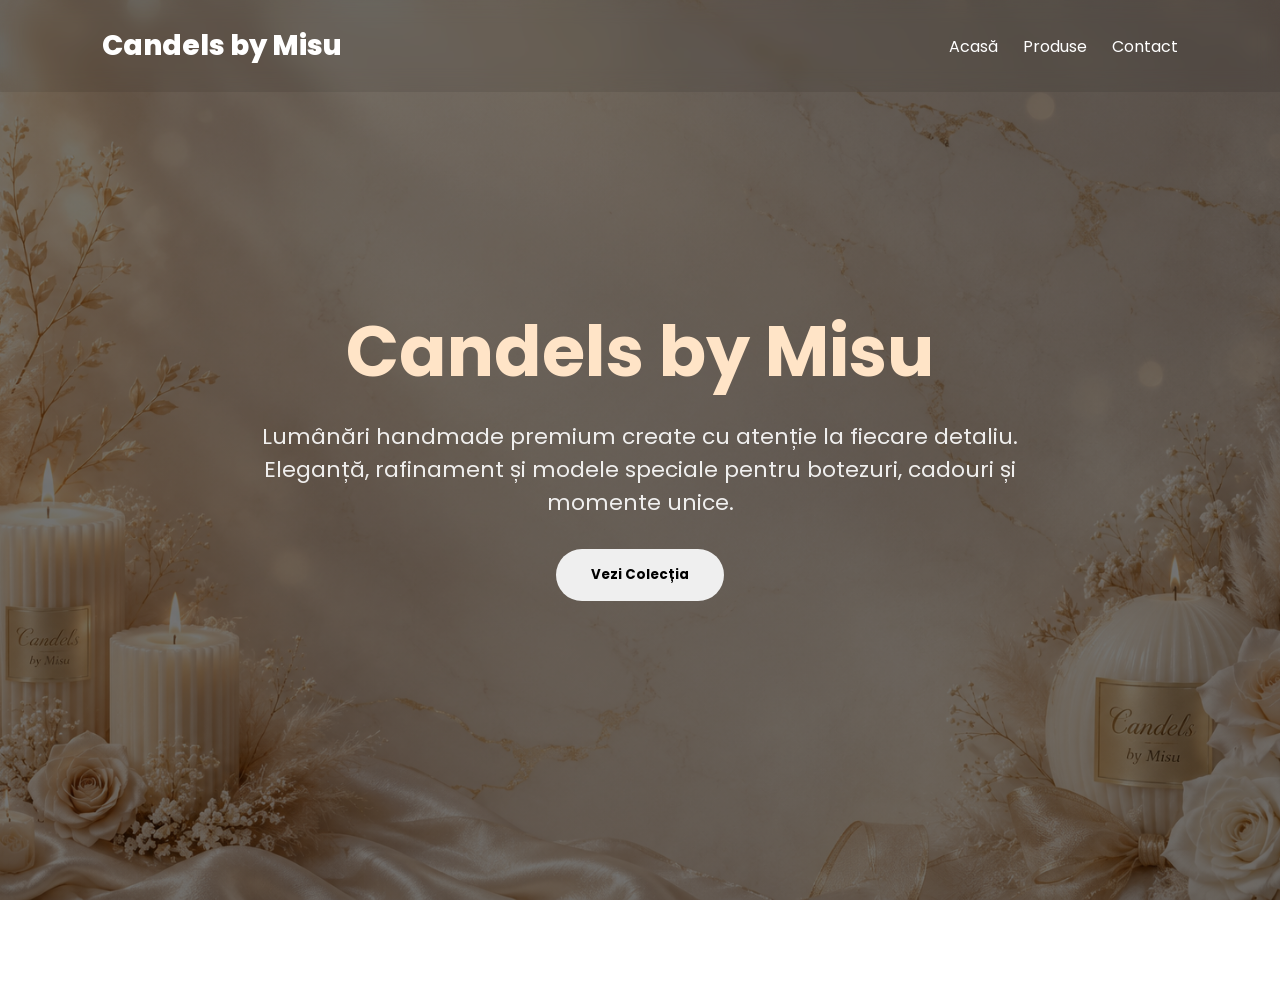
<file: index.html>
<head>

    <meta charset="UTF-8">

    <meta name="viewport" content="width=device-width, initial-scale=1.0">

    <title>Candels by Misu</title>

    <link rel="icon" type="image/png" href="logo.png">

    <link rel="stylesheet" href="style.css">

</head>

<body>

<header>

    <div class="logo">
        Candels by Misu
    </div>

    <nav>

        <a href="index.html">
            Acasă
        </a>

        <a href="produse.html">
            Produse
        </a>

        <a href="contact.html">
            Contact
        </a>

    </nav>

</header>

<section class="hero">

    <div class="hero-content">

        <h1>
            Candels by Misu
        </h1>

        <p>
            Lumânări handmade premium create cu atenție la fiecare detaliu.
            Eleganță, rafinament și modele speciale pentru botezuri, cadouri și momente unice.
        </p>

        <a href="produse.html">

            <button class="btn">
                Vezi Colecția
            </button>

        </a>

    </div>

</section>

<footer>
    © 2026 Candels by Misu
</footer>

</body>
</file>
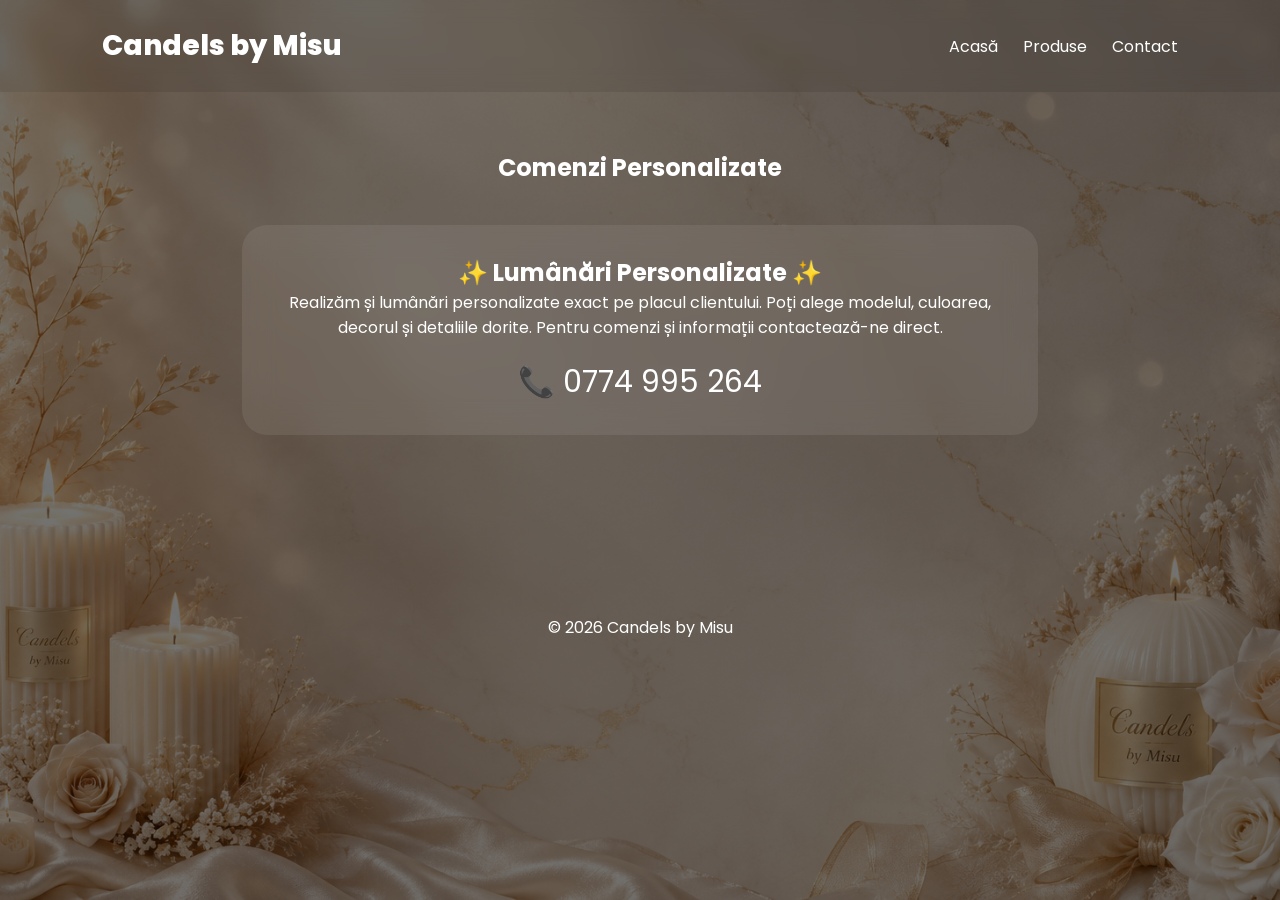
<file: contact.html>
<head>

    <meta charset="UTF-8">

    <meta name="viewport" content="width=device-width, initial-scale=1.0">

    <title>Contact | Candels by Misu</title>

    <link rel="icon" type="image/png" href="logo.png">

    <link rel="stylesheet" href="style.css">

</head>

<body>

<header>

    <div class="logo">
        Candels by Misu
    </div>

    <nav>

        <a href="index.html">
            Acasă
        </a>

        <a href="produse.html">
            Produse
        </a>

        <a href="contact.html">
            Contact
        </a>

    </nav>

</header>

<section class="contact">

    <h1>
        Comenzi Personalizate
    </h1>

    <div class="info-box">

        <h2>
            ✨ Lumânări Personalizate ✨
        </h2>

        <p>
            Realizăm și lumânări personalizate exact pe placul clientului.
            Poți alege modelul, culoarea, decorul și detaliile dorite.

            Pentru comenzi și informații contactează-ne direct.
        </p>

        <a href="tel:0774995264" class="phone-number">
            📞 0774 995 264
        </a>

    </div>

</section>

<footer>
    © 2026 Candels by Misu
</footer>

</body>
</file>
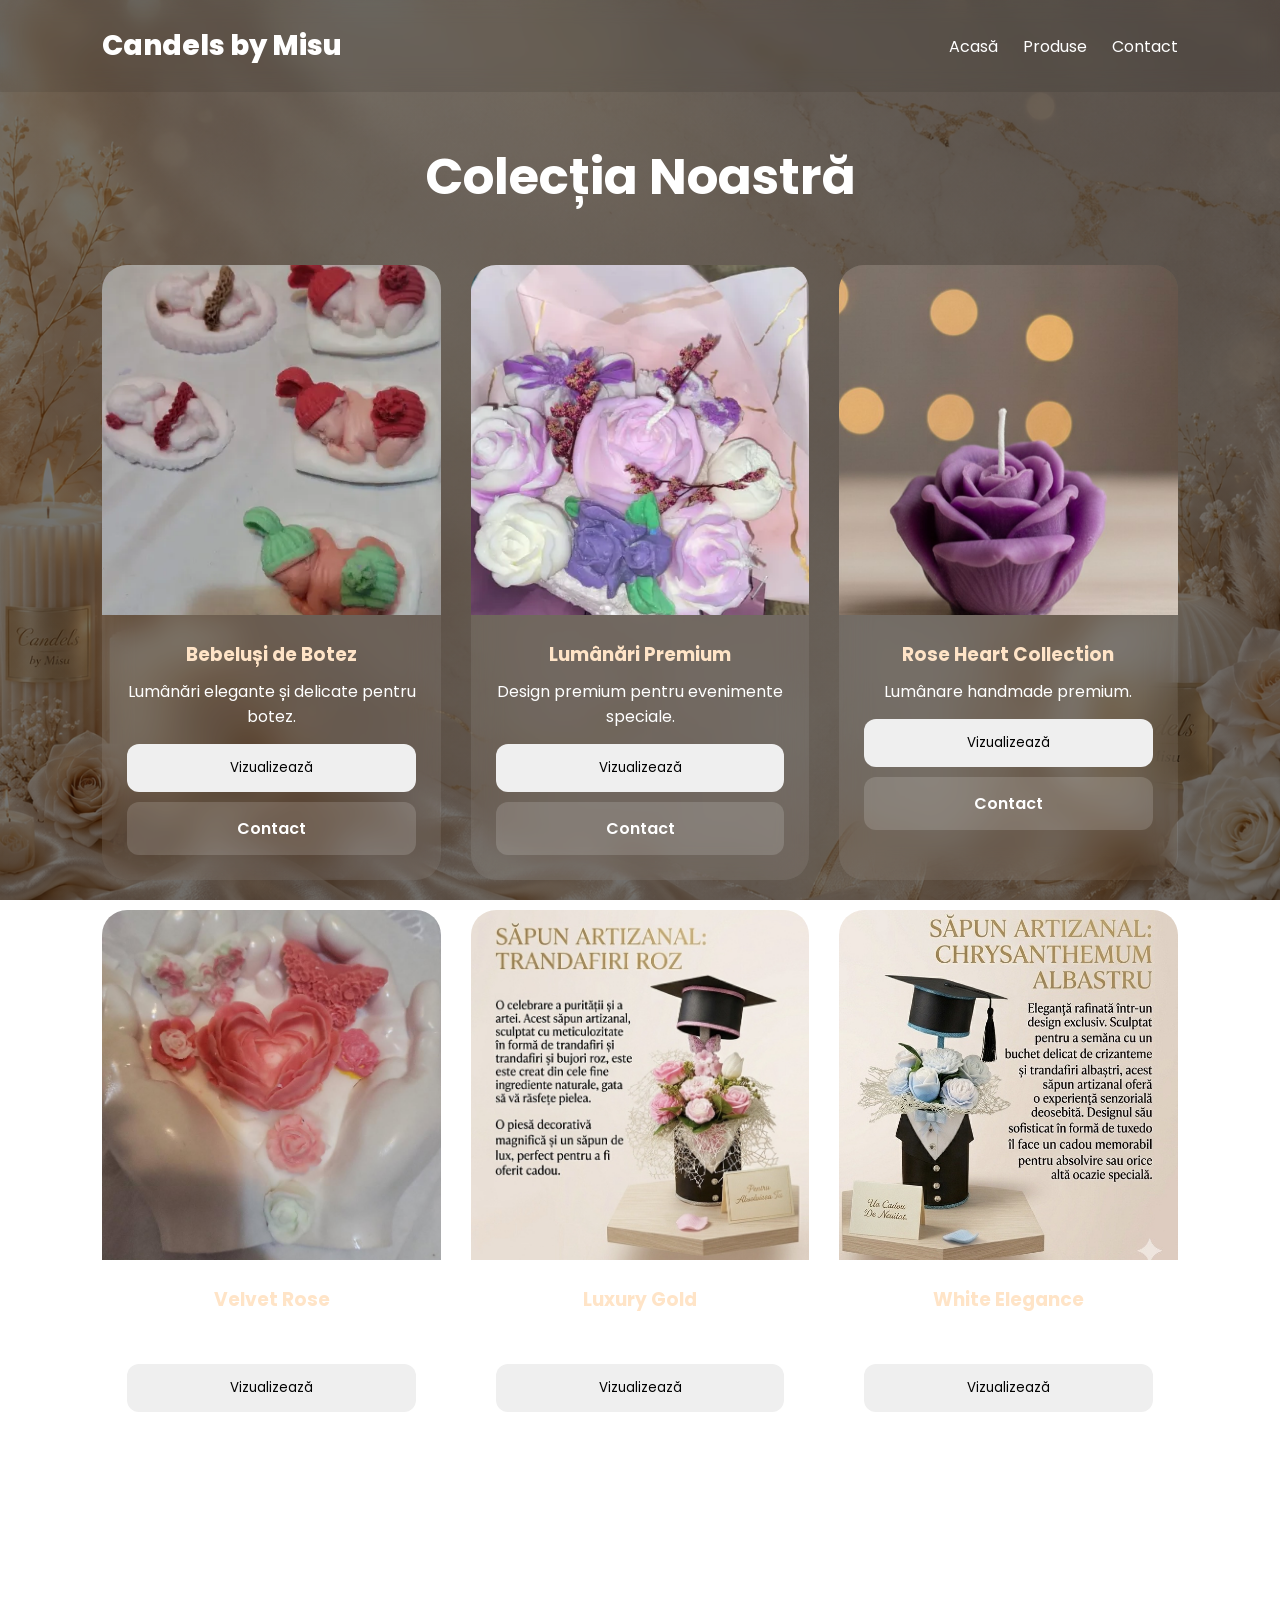
<file: produse.html>
<head>

    <meta charset="UTF-8">
    <meta name="viewport" content="width=device-width, initial-scale=1.0">

    <title>Produse | Candels by Misu</title>

    <link rel="icon" type="image/png" href="logo.png">
    <link rel="stylesheet" href="style.css">

</head>

<body>

<header>

    <div class="logo">
        Candels by Misu
    </div>

    <nav>

        <a href="index.html">Acasă</a>
        <a href="produse.html">Produse</a>
        <a href="contact.html">Contact</a>

    </nav>

</header>

<section class="products-page">

    <h1 class="page-title">Colecția Noastră</h1>

    <div class="products">

        <div class="card">
            <img src="poza1.png">
            <div class="info">
                <h3>Bebeluși de Botez</h3>
                <p>Lumânări elegante și delicate pentru botez.</p>

                <button onclick="openModal('poza1.png')">
                    Vizualizează
                </button>

                <a href="contact.html" class="contact-btn">
                    Contact
                </a>

            </div>
        </div>

        <div class="card">
            <img src="poza2.png">
            <div class="info">
                <h3>Lumânări Premium</h3>
                <p>Design premium pentru evenimente speciale.</p>

                <button onclick="openModal('poza2.png')">Vizualizează</button>

                <a href="contact.html" class="contact-btn">Contact</a>
            </div>
        </div>

        <div class="card">
            <img src="poza3.png">
            <div class="info">
                <h3>Rose Heart Collection</h3>
                <p>Lumânare handmade premium.</p>

                <button onclick="openModal('poza3.png')">Vizualizează</button>

                <a href="contact.html" class="contact-btn">Contact</a>
            </div>
        </div>

        <div class="card">
            <img src="poza4.png">
            <div class="info">
                <h3>Velvet Rose</h3>
                <p>Model artistic și elegant.</p>

                <button onclick="openModal('poza4.png')">Vizualizează</button>

                <a href="contact.html" class="contact-btn">Contact</a>
            </div>
        </div>

        <div class="card">
            <img src="poza5.png">
            <div class="info">
                <h3>Luxury Gold</h3>
                <p>Finisaje premium cu accente aurii.</p>

                <button onclick="openModal('poza5.png')">Vizualizează</button>

                <a href="contact.html" class="contact-btn">Contact</a>
            </div>
        </div>

        <div class="card">
            <img src="poza6.png">
            <div class="info">
                <h3>White Elegance</h3>
                <p>Design minimalist și rafinat.</p>

                <button onclick="openModal('poza6.png')">Vizualizează</button>

                <a href="contact.html" class="contact-btn">Contact</a>
            </div>
        </div>

    </div>

</section>

<div class="modal" id="imageModal">
    <span class="close" onclick="closeModal()">&times;</span>
    <img id="modalImg">
</div>

<footer>
    © 2026 Candels by Misu
</footer>

<script src="script.js"></script>

</body>
</file>
<file: style.css>
@import url('https://fonts.googleapis.com/css2?family=Poppins:wght@300;400;500;600;700;800&display=swap');

*{
    margin:0;
    padding:0;
    box-sizing:border-box;
    font-family:'Poppins',sans-serif;
}

html{
    scroll-behavior:smooth;
}

body{
    min-height:100vh;
    color:white;
    background:
    linear-gradient(rgba(0,0,0,.55),rgba(0,0,0,.55)),
    url("background.png");
    background-size:cover;
    background-position:center;
    background-attachment:fixed;
}

header{
    position:fixed;
    top:0;
    left:0;
    width:100%;
    padding:25px 8%;
    display:flex;
    justify-content:space-between;
    align-items:center;
    background:rgba(0,0,0,.08);
    backdrop-filter:blur(10px);
    z-index:1000;
}

.logo{
    font-size:28px;
    font-weight:800;
}

nav{
    display:flex;
    gap:25px;
}

nav a{
    color:white;
    text-decoration:none;
}

.hero{
    height:100vh;
    display:flex;
    justify-content:center;
    align-items:center;
    text-align:center;
    padding:20px;
}

.hero-content{
    max-width:800px;
}

.hero-content h1{
    font-size:70px;
    margin-bottom:15px;
    color:#ffe4c7;
}

.hero-content p{
    font-size:22px;
    opacity:.9;
    margin-bottom:30px;
}

.btn{
    padding:16px 35px;
    border:none;
    border-radius:50px;
    cursor:pointer;
    font-weight:700;
}

.products-page{
    padding:140px 8% 80px;
}

.page-title{
    text-align:center;
    margin-bottom:50px;
    font-size:50px;
}

.products{
    display:grid;
    grid-template-columns:repeat(auto-fit,minmax(300px,1fr));
    gap:30px;
}

.card{
    background:rgba(255,255,255,.08);
    backdrop-filter:blur(15px);
    border-radius:25px;
    overflow:hidden;
    transition:.4s;
}

.card:hover{
    transform:translateY(-10px);
}

.card img{
    width:100%;
    height:350px;
    object-fit:cover;
}

.info{
    padding:25px;
    text-align:center;
}

.info h3{
    margin-bottom:10px;
    color:#ffe4c7;
}

.info p{
    margin-bottom:15px;
}

.info button{
    width:100%;
    padding:14px;
    border:none;
    border-radius:12px;
    cursor:pointer;
}

.contact{
    padding:150px 8%;
    max-width:1000px;
    margin:auto;
}

.contact h1{
    text-align:center;
    margin-bottom:40px;
}

.info-box{
    background:rgba(255,255,255,.08);
    backdrop-filter:blur(15px);
    border-radius:25px;
    padding:30px;
    text-align:center;
}

.phone-number{
    display:inline-block;
    margin-top:20px;
    font-size:30px;
    color:white;
    text-decoration:none;
}

footer{
    text-align:center;
    padding:30px;
}

.modal{
    display:none;
    position:fixed;
    inset:0;
    background:rgba(0,0,0,.8);
    justify-content:center;
    align-items:center;
    z-index:9999;
}

.modal img{
    max-width:90%;
    max-height:90%;
    border-radius:20px;
}

.close{
    position:absolute;
    top:20px;
    right:30px;
    font-size:50px;
    cursor:pointer;
}
.contact-btn{
    display:block;
    width:100%;
    margin-top:10px;
    padding:14px;
    text-align:center;
    border-radius:12px;
    background:rgba(255,255,255,.15);
    color:white;
    text-decoration:none;
    font-weight:600;
    transition:.3s;
}

.contact-btn:hover{
    background:rgba(255,255,255,.3);
}
</file>
